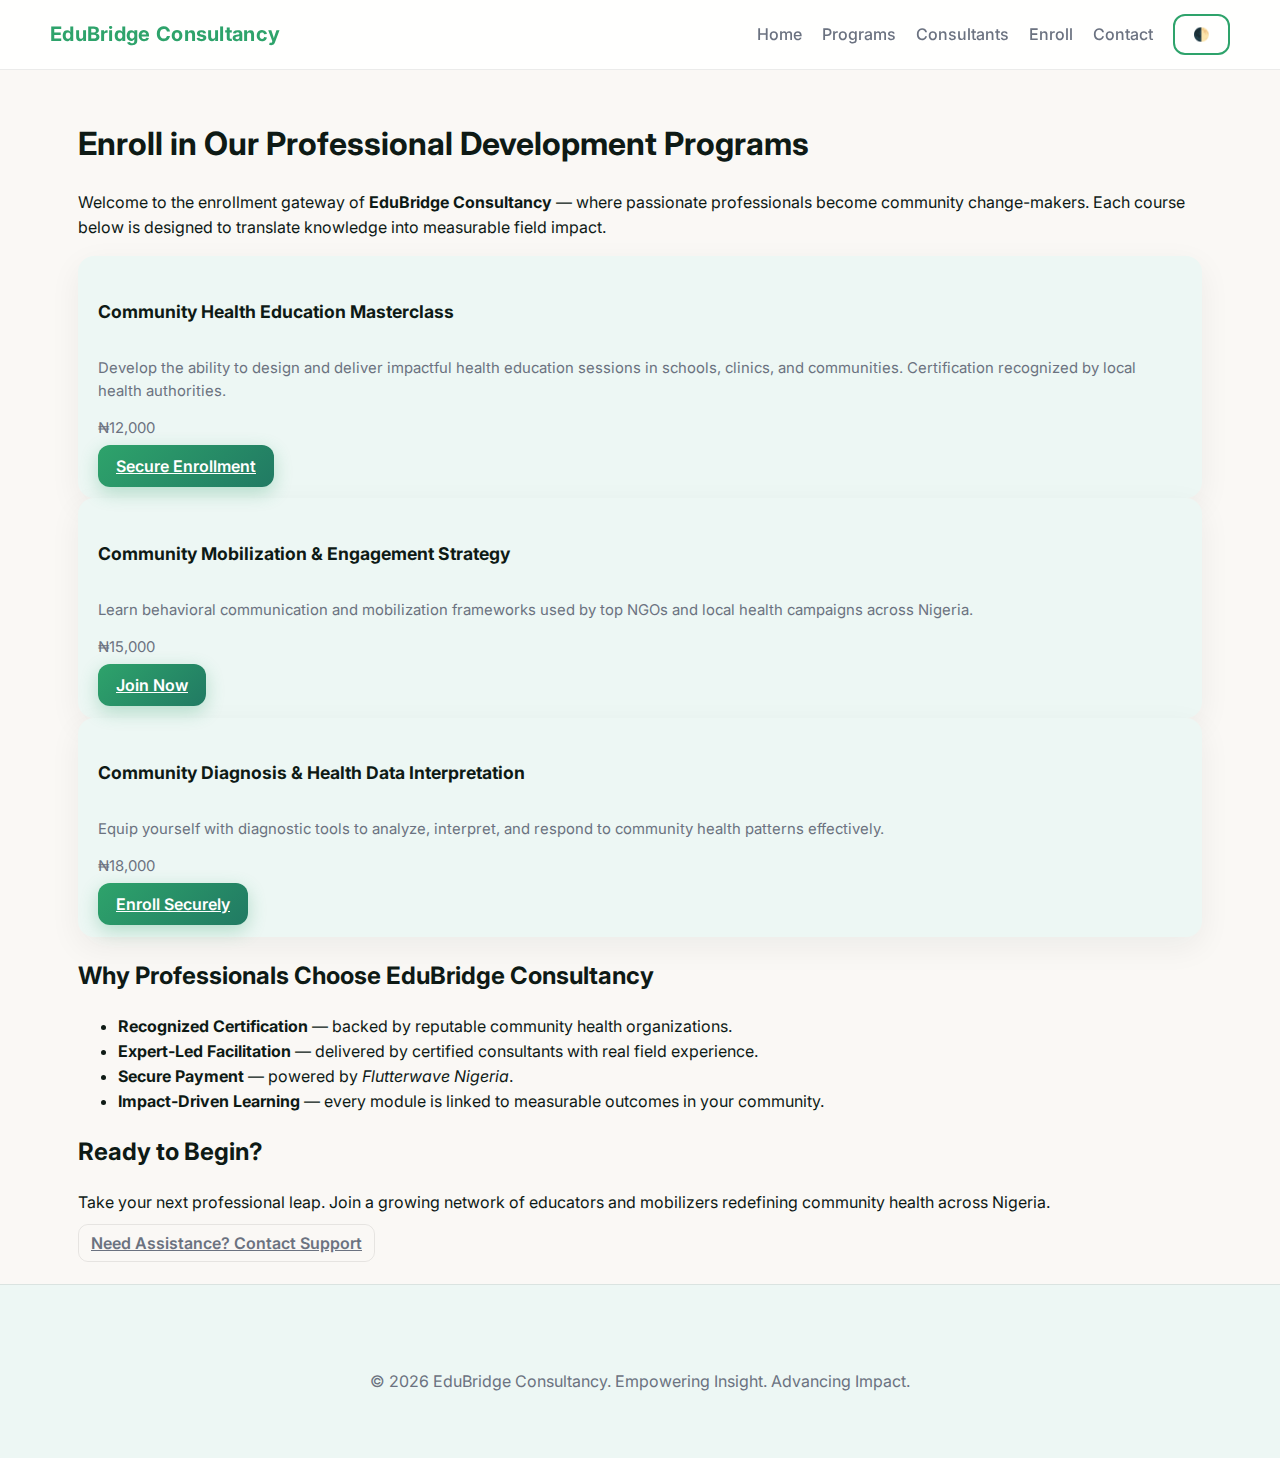
<file: enroll.html>
<!doctyp<!doctype html>
<html lang="en">
<head>
  <meta charset="utf-8" />
  <meta name="viewport" content="width=device-width,initial-scale=1" />
  <meta name="description" content="Join EduBridge Consultancy’s certified programs in Health Education, Community Mobilization, and Community Diagnosis — empowering professionals across Nigeria." />
  <meta name="theme-color" content="#0A6E50" />
  <title>Enroll — EduBridge Consultancy</title>

  <!-- Fonts & Styles -->
  <link href="https://fonts.googleapis.com/css2?family=Inter:wght@300;400;600;700&display=swap" rel="stylesheet">
  <link rel="stylesheet" href="assets/css/style.css">
  <link rel="stylesheet" href="assets/css/components.css">

  <!-- Scripts -->
  <script type="module" src="assets/js/enroll.js" defer></script>
</head>
<body>
  <!-- HEADER -->
  <header class="site-header">
    <div class="container header-inner">
      <a class="brand" href="index.html">EduBridge Consultancy</a>
      <button class="hamburger" aria-label="Toggle menu" onclick="document.querySelector('.main-nav').classList.toggle('open')">☰</button>
      <nav class="main-nav" aria-label="Main navigation">
        <a href="index.html">Home</a>
        <a href="classes.html">Programs</a>
        <a href="tutors.html">Consultants</a>
        <a href="enroll.html" class="active">Enroll</a>
        <a href="contact.html">Contact</a>
        <button id="toggle-dark" class="btn btn-secondary" title="Toggle dark mode">🌓</button>
      </nav>
    </div>
  </header>

  <!-- MAIN CONTENT -->
  <main class="container enroll-page">
    <section class="page-head">
      <h1>Enroll in Our Professional Development Programs</h1>
      <p>
        Welcome to the enrollment gateway of <strong>EduBridge Consultancy</strong> — 
        where passionate professionals become community change-makers.  
        Each course below is designed to translate knowledge into measurable field impact.
      </p>
    </section>

    <!-- PROGRAM CARDS -->
    <section class="program-grid">
      <article class="card">
        <h3>Community Health Education Masterclass</h3>
        <p>
          Develop the ability to design and deliver impactful health education sessions in schools, clinics, and communities.  
          Certification recognized by local health authorities.
        </p>
        <p class="price">₦12,000</p>
        <div class="actions">
          <a href="https://flutterwave.com/pay/eduhealth1" target="_blank" class="btn btn-primary">Secure Enrollment</a>
        </div>
      </article>

      <article class="card">
        <h3>Community Mobilization & Engagement Strategy</h3>
        <p>
          Learn behavioral communication and mobilization frameworks used by top NGOs and local health campaigns across Nigeria.
        </p>
        <p class="price">₦15,000</p>
        <div class="actions">
          <a href="https://flutterwave.com/pay/edumobilize2" target="_blank" class="btn btn-primary">Join Now</a>
        </div>
      </article>

      <article class="card">
        <h3>Community Diagnosis & Health Data Interpretation</h3>
        <p>
          Equip yourself with diagnostic tools to analyze, interpret, and respond to community health patterns effectively.
        </p>
        <p class="price">₦18,000</p>
        <div class="actions">
          <a href="https://flutterwave.com/pay/edudiagnosis3" target="_blank" class="btn btn-primary">Enroll Securely</a>
        </div>
      </article>
    </section>

    <!-- NEUROMARKETING TRUST SECTION -->
    <section class="trust-banner">
      <h2>Why Professionals Choose EduBridge Consultancy</h2>
      <ul>
        <li><strong>Recognized Certification</strong> — backed by reputable community health organizations.</li>
        <li><strong>Expert-Led Facilitation</strong> — delivered by certified consultants with real field experience.</li>
        <li><strong>Secure Payment</strong> — powered by <em>Flutterwave Nigeria</em>.</li>
        <li><strong>Impact-Driven Learning</strong> — every module is linked to measurable outcomes in your community.</li>
      </ul>
    </section>

    <!-- CTA SECTION -->
    <section class="cta-section">
      <h2>Ready to Begin?</h2>
      <p>
        Take your next professional leap.  
        Join a growing network of educators and mobilizers redefining community health across Nigeria.
      </p>
      <a href="contact.html" class="btn btn-outline">Need Assistance? Contact Support</a>
    </section>
  </main>

  <!-- FOOTER -->
  <footer class="site-footer">
    <div class="container">
      <p>© <span id="year"></span> EduBridge Consultancy. Empowering Insight. Advancing Impact.</p>
    </div>
  </footer>

  <!-- SCRIPTS -->
  <script>
    document.getElementById('year').textContent = new Date().getFullYear();
    document.getElementById('toggle-dark').addEventListener('click', () => {
      document.body.classList.toggle('dark-mode');
    });
  </script>
</body>
</html>
</file>
<file: assets/css/style.css>
:root {
  /* --- BRAND SYSTEM --- */
  --emerald: #2ea36b;
  --teal: #217a63;
  --accent: #ffcc70;
  --sky: #edf7f4;
  --sand: #faf8f5;
  --text-dark: #0e1a15;
  --muted: #6b7280;
  --border: rgba(0, 0, 0, 0.08);
  --card-shadow: 0 10px 32px rgba(20, 40, 40, 0.06);
  --radius: 16px;
  --max-width: 1180px;
  font-family: 'Inter', system-ui, -apple-system, 'Segoe UI', Roboto, 'Helvetica Neue', Arial;
  scroll-behavior: smooth;
}

.dark-mode {
  --emerald: #39d192;
  --teal: #268b6d;
  --sand: #1b1b1b;
  --sky: #151515;
  --text-dark: #f1f5f9;
  --muted: #cbd5e1;
  --card-shadow: 0 10px 30px rgba(0, 0, 0, 0.4);
  background: var(--sand);
  color: var(--text-dark);
  transition: background 0.4s ease, color 0.4s ease;
}

/* --- BASE RESET --- */
* {
  box-sizing: border-box;
}

html, body {
  height: 100%;
  margin: 0;
  background: var(--sand);
  color: var(--text-dark);
  line-height: 1.55;
  -webkit-font-smoothing: antialiased;
  transition: all 0.3s ease;
}

.container {
  max-width: var(--max-width);
  margin: 0 auto;
  padding: 28px;
}

/* --- HEADER --- */
.site-header {
  background: rgba(255, 255, 255, 0.9);
  backdrop-filter: blur(8px);
  border-bottom: 1px solid var(--border);
  position: sticky;
  top: 0;
  z-index: 99;
}

.header-inner {
  display: flex;
  align-items: center;
  justify-content: space-between;
  padding: 14px 0;
}

.brand {
  font-weight: 700;
  font-size: 1.25rem;
  color: var(--emerald);
  letter-spacing: 0.3px;
  text-decoration: none;
}

/* --- NAVIGATION --- */
.main-nav {
  display: flex;
  gap: 20px;
  align-items: center;
}

.main-nav a {
  color: var(--muted);
  text-decoration: none;
  font-weight: 500;
  transition: color 0.25s ease;
}

.main-nav a:hover {
  color: var(--emerald);
}

.hamburger {
  display: none;
  font-size: 1.6rem;
  background: none;
  border: none;
  color: var(--emerald);
  cursor: pointer;
}

/* --- BUTTONS --- */
.btn {
  padding: 11px 18px;
  border-radius: 12px;
  border: none;
  font-weight: 600;
  cursor: pointer;
  transition: background 0.3s ease, transform 0.25s ease;
}

.btn:hover {
  transform: translateY(-2px);
}

.btn-primary {
  background: linear-gradient(135deg, var(--emerald), var(--teal));
  color: white;
  box-shadow: 0 6px 18px rgba(46, 163, 107, 0.3);
}

.btn-primary:hover {
  box-shadow: 0 8px 24px rgba(33, 122, 99, 0.35);
}

.btn-secondary {
  border: 2px solid var(--emerald);
  background: transparent;
  color: var(--emerald);
}

.btn-outline {
  background: transparent;
  border: 1px solid var(--border);
  padding: 8px 12px;
  border-radius: 10px;
  color: var(--muted);
}

/* --- HERO --- */
.hero {
  display: flex;
  gap: 40px;
  align-items: center;
  justify-content: space-between;
  padding: 60px 0;
}

.hero-left h1 {
  font-size: 2.2rem;
  color: var(--teal);
  margin-bottom: 12px;
}

.hero-left p {
  color: var(--muted);
  font-size: 1rem;
  max-width: 500px;
  line-height: 1.6;
}

.hero-right img {
  max-width: 85%;
  border-radius: var(--radius);
  box-shadow: var(--card-shadow);
}

/* --- CARD SYSTEM --- */
.card {
  background: var(--sky);
  border-radius: var(--radius);
  box-shadow: var(--card-shadow);
  padding: 20px;
  display: flex;
  flex-direction: column;
  gap: 14px;
  transition: all 0.3s ease;
  border-top: 4px solid transparent;
}

.card:hover {
  transform: translateY(-8px);
  border-top: 4px solid var(--emerald);
  box-shadow: 0 18px 42px rgba(46, 163, 107, 0.1);
}

.card h3 {
  font-size: 1.1rem;
  color: var(--text-dark);
}

.card p {
  margin: 0;
  color: var(--muted);
  font-size: 0.93rem;
}

/* --- GRID SYSTEM --- */
.classes-grid,
.tutors-grid {
  display: grid;
  grid-template-columns: repeat(auto-fill, minmax(260px, 1fr));
  gap: 20px;
  margin-top: 24px;
}

/* --- FOOTER --- */
.site-footer {
  text-align: center;
  padding: 40px 0 20px;
  color: var(--muted);
  border-top: 1px solid var(--border);
  background: var(--sky);
}

/* --- FORMS --- */
input, textarea {
  padding: 12px;
  border-radius: 10px;
  border: 1px solid var(--border);
  background: white;
  font-family: inherit;
}

/* --- MOBILE RESPONSIVE --- */
@media (max-width: 900px) {
  .hero {
    flex-direction: column;
    text-align: left;
    padding: 30px 0;
  }

  .main-nav {
    display: none;
    flex-direction: column;
    background: white;
    padding: 12px;
    border-radius: var(--radius);
    box-shadow: var(--card-shadow);
  }

  .main-nav.open {
    display: flex;
  }

  }

.brand {
  font-weight: 700;
  font-size: 1.25rem;
  color: var(--emerald);
  letter-spacing: 0.3px;
  text-decoration: none;
}

/* --- NAVIGATION --- */
.main-nav {
  display: flex;
  gap: 20px;
  align-items: center;
}

.main-nav a {
  color: var(--muted);
  text-decoration: none;
  font-weight: 500;
  transition: color 0.25s ease;
}

.main-nav a:hover {
  color: var(--emerald);
}

.hamburger {
  display: none;
  font-size: 1.6rem;
  background: none;
  border: none;
  color: var(--emerald);
  cursor: pointer;
}

/* --- BUTTONS --- */
.btn {
  padding: 11px 18px;
  border-radius: 12px;
  border: none;
  font-weight: 600;
  cursor: pointer;
  transition: background 0.3s ease, transform 0.25s ease;
}

.btn:hover {
  transform: translateY(-2px);
}

.btn-primary {
  background: linear-gradient(135deg, var(--emerald), var(--teal));
  color: white;
  box-shadow: 0 6px 18px rgba(46, 163, 107, 0.3);
}

.btn-primary:hover {
  box-shadow: 0 8px 24px rgba(33, 122, 99, 0.35);
}

.btn-secondary {
  border: 2px solid var(--emerald);
  background: transparent;
  color: var(--emerald);
}

.btn-outline {
  background: transparent;
  border: 1px solid var(--border);
  padding: 8px 12px;
  border-radius: 10px;
  color: var(--muted);
</file>
<file: assets/css/components.css>
/* --------------------------------------------
   COMPONENTS.CSS — Consultancy UX Layer
   Applies premium neuromarketing aesthetics
   for Health Education & Community Mobilization
--------------------------------------------- */

/* --- SECTION HEADERS --- */
.section-header {
  text-align: center;
  margin: 60px 0 40px;
}

.section-header h2 {
  font-size: 1.8rem;
  color: var(--teal);
  margin-bottom: 8px;
  font-weight: 700;
}

.section-header p {
  color: var(--muted);
  max-width: 580px;
  margin: 0 auto;
  line-height: 1.6;
}

/* --- FEATURE CARDS --- */
.feature-card {
  background: white;
  border-radius: var(--radius);
  box-shadow: var(--card-shadow);
  padding: 28px;
  text-align: center;
  transition: transform 0.25s ease, box-shadow 0.25s ease;
  border-top: 4px solid transparent;
}

.feature-card:hover {
  transform: translateY(-8px);
  border-top: 4px solid var(--emerald);
  box-shadow: 0 20px 46px rgba(46, 163, 107, 0.12);
}

.feature-card img {
  width: 70px;
  margin-bottom: 16px;
}

.feature-card h3 {
  font-size: 1.15rem;
  color: var(--text-dark);
  margin-bottom: 8px;
}

.feature-card p {
  color: var(--muted);
  font-size: 0.95rem;
}

/* --- TUTOR CARDS --- */
.tutor-card {
  display: flex;
  flex-direction: column;
  align-items: center;
  background: var(--sky);
  border-radius: var(--radius);
  padding: 20px;
  box-shadow: var(--card-shadow);
  text-align: center;
  transition: transform 0.25s ease, box-shadow 0.25s ease;
}

.tutor-card:hover {
  transform: translateY(-6px);
  box-shadow: 0 18px 38px rgba(46, 163, 107, 0.1);
}

.tutor-card img {
  width: 90px;
  height: 90px;
  border-radius: 50%;
  object-fit: cover;
  margin-bottom: 12px;
}

.tutor-card h4 {
  font-size: 1rem;
  color: var(--teal);
  margin: 6px 0 4px;
}

.tutor-card p {
  color: var(--muted);
  font-size: 0.9rem;
  line-height: 1.4;
}

/* --- CLASS CARDS --- */
.class-card {
  background: var(--sand);
  border-radius: var(--radius);
  box-shadow: var(--card-shadow);
  overflow: hidden;
  transition: all 0.3s ease;
}

.class-card:hover {
  transform: translateY(-6px);
  box-shadow: 0 18px 40px rgba(46, 163, 107, 0.12);
}

.class-card img {
  width: 100%;
  height: 180px;
  object-fit: cover;
}

.class-content {
  padding: 16px 20px;
}

.class-content h3 {
  color: var(--text-dark);
  font-size: 1.05rem;
  margin-bottom: 6px;
}

.class-content p {
  color: var(--muted);
  font-size: 0.9rem;
  line-height: 1.45;
}

.class-meta {
  display: flex;
  justify-content: space-between;
  align-items: center;
  margin-top: 10px;
}

.class-meta .price {
  color: var(--emerald);
  font-weight: 700;
}

.thankyou-page {
  display: flex;
  justify-content: center;
  align-items: center;
  min-height: 70vh;
}

.thankyou-card {
  text-align: center;
  padding: 2rem;
  max-width: 500px;
  border-radius: var(--radius);
  box-shadow: var(--card-shadow);
}

.icon.success {
  font-size: 3rem;
  color: var(--success);
  margin-bottom: 1rem;
}

.class-details {
  margin-top: 1.5rem;
  text-align: left;
  background: var(--bg-light);
  border-radius: var(--radius);
  padding: 1rem;
  font-size: 0.95rem;
}

/* --- CTA (Call to Action) ROW --- */
.cta-row {
  background: linear-gradient(135deg, var(--emerald), var(--teal));
  color: white;
  text-align: center;
  padding: 60px 20px;
  border-radius: var(--radius);
  margin: 60px auto;
  box-shadow: 0 12px 40px rgba(33, 122, 99, 0.25);
}

.cta-row h2 {
  font-size: 1.7rem;
  margin-bottom: 14px;
}

.cta-row p {
  font-size: 1rem;
  max-width: 600px;
  margin: 0 auto 20px;
}

.cta-row .btn {
  background: white;
  color: var(--teal);
  font-weight: 600;
  transition: background 0.3s ease, transform 0.25s ease;
}

.cta-row .btn:hover {
  background: var(--accent);
  transform: translateY(-2px);
}

/* --- TESTIMONIALS --- */
.testimonial {
  background: white;
  border-radius: var(--radius);
  padding: 20px;
  box-shadow: var(--card-shadow);
  position: relative;
}

.testimonial::before {
  content: "“";
  font-size: 3rem;
  color: var(--emerald);
  position: absolute;
  top: 10px;
  left: 20px;
  opacity: 0.2;
}

.testimonial p {
  color: var(--muted);
  font-style: italic;
  line-height: 1.5;
  margin: 0 0 12px;
}

.testimonial .author {
  font-weight: 600;
  color: var(--teal);
}

/* --- ANIMATION UTILITIES --- */
.fade-in {
  opacity: 0;
  transform: translateY(15px);
  animation: fadeIn 0.6s forwards;
}

@keyframes fadeIn {
  to {
    opacity: 1;
    transform: translateY(0);
  }
}

.slide-up {
  opacity: 0;
  transform: translateY(40px);
  animation: slideUp 0.8s ease-out forwards;
}

@keyframes slideUp {
  to {
    opacity: 1;
    transform: translateY(0);
  }
}

/* --- MICRO INTERACTION: FOCUS & HOVER GLOWS --- */
.interactive:hover,
button:focus,
a:focus {
  outline: 2px solid var(--emerald);
  outline-offset: 3px;
  transition: outline 0.2s ease;
}
</file>
